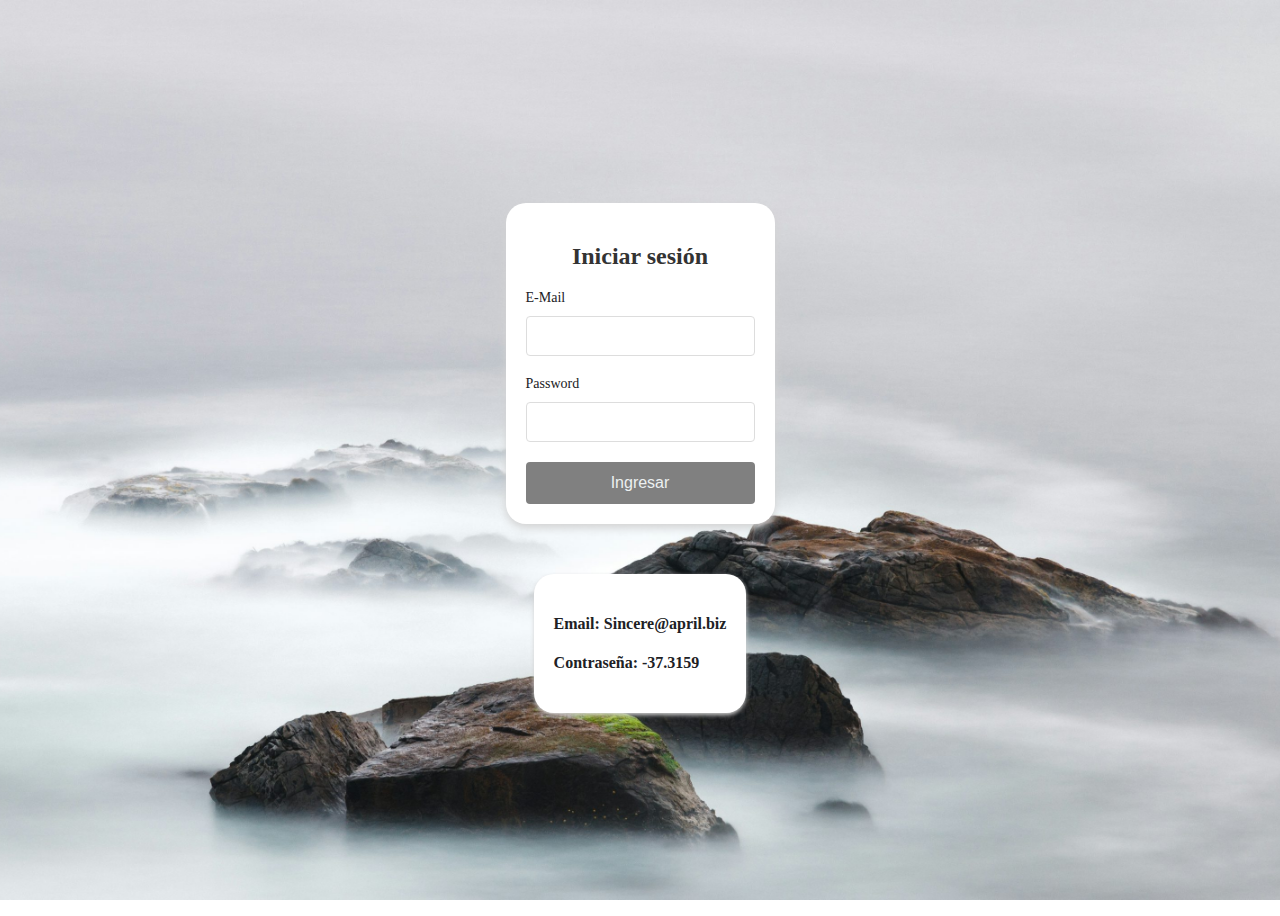
<file: index.html>
<!DOCTYPE html>
<html lang="en">
<head>
    <meta charset="UTF-8">
    <meta name="viewport" content="width=device-width, initial-scale=1.0">
    <title>P2 - MarianoValle</title>
    <link rel="stylesheet" href="css/style.css">
</head>

<body>

    <form method="GET" class="formulario" onsubmit="validarusuario(event)">

        <h2 class="formulario__titulo">Iniciar sesión</h2>
    
        <div class="formulario__grupo">
            <label class="formulario__label" for="email">E-Mail</label>
            <input type="email" id="email" class="formulario__input" required>
            
        </div>
    
        <div class="formulario__grupo">
            <label class="formulario__label" for="password">Password</label>
            <input type="password" id="password" class="formulario__input" required>
            
        </div>
    
        <input type="submit" class="formulario__submit" value="Ingresar">
    
    </form>

<div class="usuario">
    <h4>Email: Sincere@april.biz</h4>
    <h4>Contraseña: -37.3159</h4>
</div>
    <script src="js/inicio.js"></script>

</body>
</html>
</file>
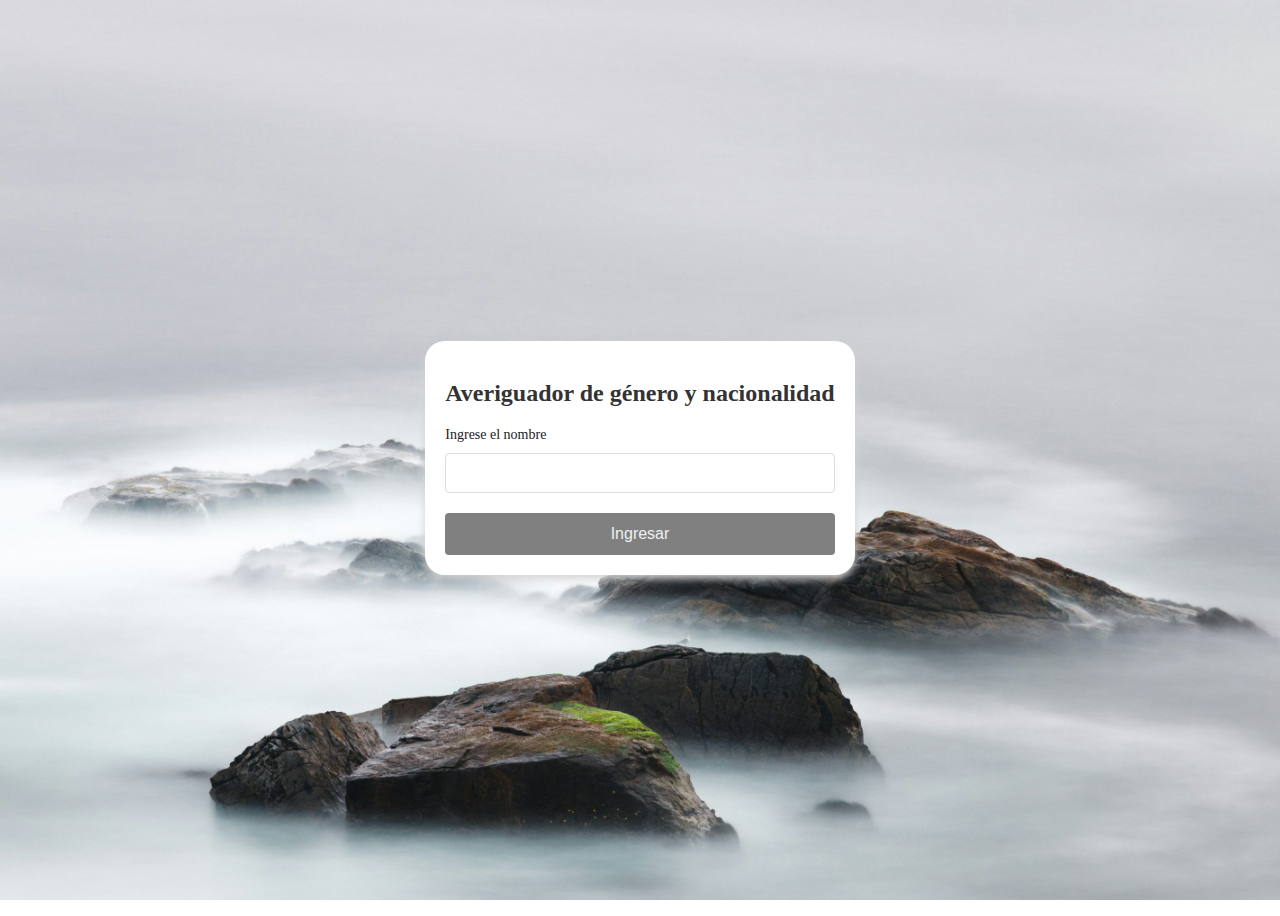
<file: home.html>
<!DOCTYPE html>
<html lang="en">
<head>
    <meta charset="UTF-8">
    <meta name="viewport" content="width=device-width, initial-scale=1.0">
    <title>Home</title>
    <link rel="stylesheet" href="css/style.css">
</head>
<body>
    

    <form method="GET" class="nombre" onsubmit="validarnombre(event)">

        <h2 class="formulario__titulo">Averiguador de género y nacionalidad</h2>

        <div class="formulario__grupo">
            <label class="nombre__label" for="nombre">Ingrese el nombre</label>       
            <input type="text" id="nombre" name="nombre" class="formulario__input">
            
        </div>

        <input type="submit" class="nombre__submit" value="Ingresar">


    </form>

    <script src="js/home.js"></script>
</body>
</html>
</file>
<file: css/style.css>
body {
    background-image: url("../images/fondo.jpg");
    background-size: cover;
    background-position: center;
    background-repeat: no-repeat;
    background-attachment: fixed;
    color: #202124;
    font-family: "Calibri";
    display: flex;
    justify-content: center;
    align-items: center;
    height: 100vh;
    flex-direction: column;
}


.formulario {
    background-color: white;
    padding: 20px;
    border-radius: 20px;
    box-shadow: 0 4px 8px lightgrey;
    max-width: 400px;
}

.formulario__titulo {
    text-align: center;
    font-size: 24px;
    margin-bottom: 20px;
    color: #333;
}


.formulario__grupo {
    margin-bottom: 20px;
}


.formulario__label {
    display: block;
    margin-bottom: 5px;
    font-size: 14px;
    color: #202124;
}


.formulario__input {
    width: 100%;
    padding: 10px;
    font-size: 16px;
    border: 1px solid #ddd;
    border-radius: 4px;
    box-sizing: border-box;
    margin-top: 5px;
}


.formulario__submit {
    width: 100%;
    padding: 12px;
    font-size: 16px;
    background-color: gray;
    color: rgb(236, 240, 241);
    border: none;
    border-radius: 4px;
    cursor: pointer;
    transition: background-color 0.3s ease;
}

.formulario__submit:hover {
    background-color: #555;
}

.usuario{
    background-color: white;
    padding: 20px;
    border-radius: 20px;
    box-shadow: 0 2px 4px lightgrey;
    margin-top: 50px;

}

.nombre__label{
    display: block;
    margin-bottom: 5px;
    font-size: 14px;
    color: #202124;
}


.nombre{
    background-color: white;
    padding: 20px;
    border-radius: 20px;
    box-shadow: 0 4px 8px lightgrey;
    max-width: 400px;
}

.nombre__submit{
    width: 100%;
    padding: 12px;
    font-size: 16px;
    background-color: gray;
    color: rgb(236, 240, 241);
    border: none;
    border-radius: 4px;
    cursor: pointer;
    transition: background-color 0.3s ease;
}

.nombre__submit:hover {
    background-color: #555;
}

.mensaje {
    background-color: white;
    padding: 20px;
    border-radius: 20px;
    box-shadow: 0 2px 4px lightgrey;
    max-width: 700px;
    font-size:large;
}
</file>
